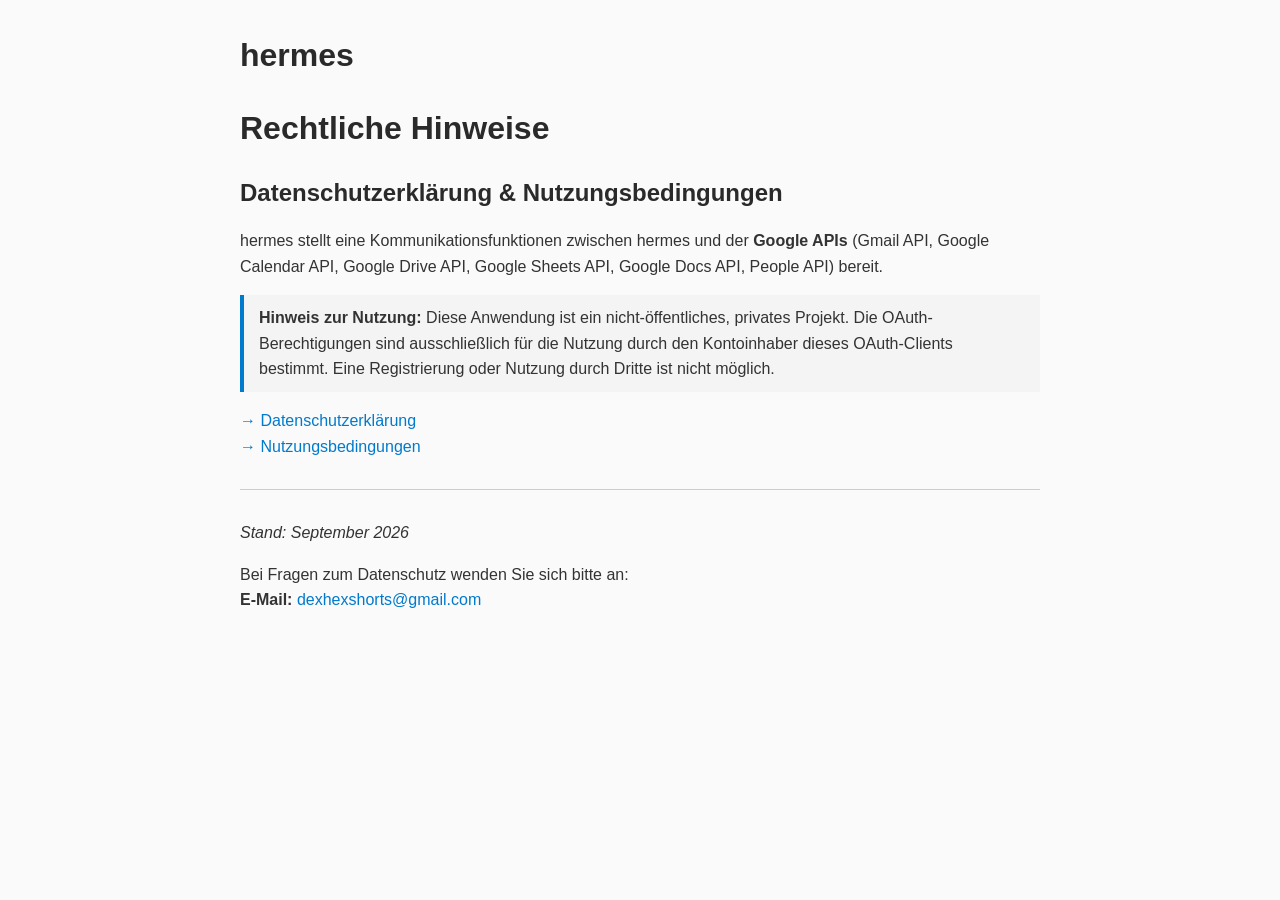
<file: index.html>
<!DOCTYPE html>
<html lang="de">
  <head>
  <link rel="stylesheet" href="style.css">
  <meta charset="utf-8">
  <title>hermes</title>
  <meta name="google-site-verification" content="MJ99f9gH_jkz6mnklmeCNzyMKgnWLn4HnrE7QIFhvWs" />
  <title>Datenschutz &amp; Nutzungsbedingungen — hermes</title>
  <style>
    body { font-family: Arial, sans-serif; max-width: 800px; margin: 30px auto; line-height: 1.6; padding: 0 20px; }
    h1, h2 { color: #2a2a2a; }
    a { color: #007acc; text-decoration: none; }
    a:hover { text-decoration: underline; }
    hr { border: 0; border-top: 1px solid #ccc; margin: 30px 0; }
    .note { background: #f4f4f4; border-left: 4px solid #007acc; padding: 10px 15px; }
  </style>
</head>
<body>
<h1>hermes</h1>
<h1>Rechtliche Hinweise</h1>

<h2>Datenschutzerklärung &amp; Nutzungsbedingungen</h2>
<p>
  hermes stellt eine Kommunikationsfunktionen zwischen hermes und der
  <strong>Google APIs</strong> (Gmail API, Google Calendar API, Google Drive API,
  Google Sheets API, Google Docs API, People API) bereit.
</p>

<div class="note">
  <strong>Hinweis zur Nutzung:</strong> Diese Anwendung ist ein nicht-öffentliches,
  privates Projekt. Die OAuth-Berechtigungen sind ausschließlich für die Nutzung
  durch den Kontoinhaber dieses OAuth-Clients bestimmt. Eine Registrierung oder
  Nutzung durch Dritte ist nicht möglich.
</div>

<p>
  <a href="privacy.html">→ Datenschutzerklärung</a><br>
  <a href="terms.html">→ Nutzungsbedingungen</a>
</p>

<hr>

<p><em>Stand: September 2026</em></p>
<p>
  Bei Fragen zum Datenschutz wenden Sie sich bitte an:<br>
  <strong>E-Mail:</strong> <a href="mailto:dexhexshorts@gmail.com">dexhexshorts@gmail.com</a>
</p>
</body>
</html>
</file>
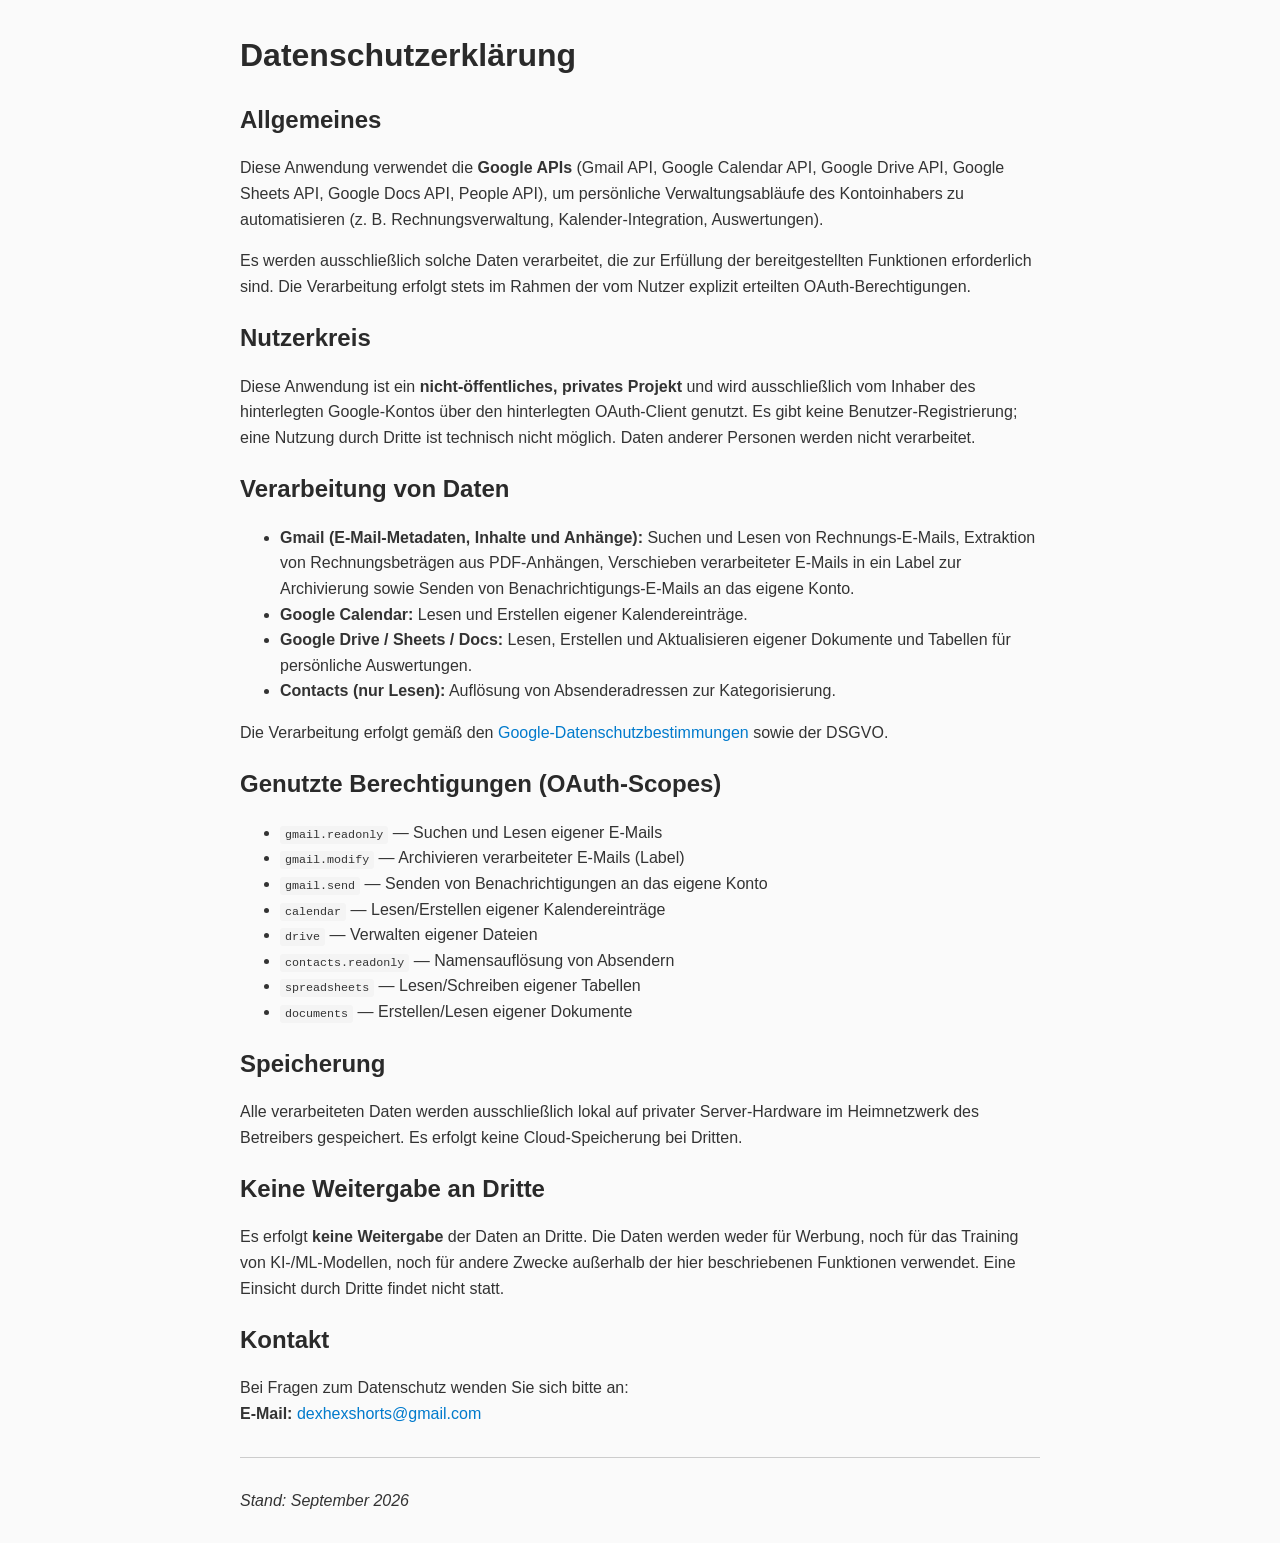
<file: privacy.html>
<!DOCTYPE html>
<html lang="de">
<head>
  <link rel="stylesheet" href="style.css">
  <meta charset="utf-8">
  <meta name="google-site-verification" content="MJ99f9gH_jkz6mnklmeCNzyMKgnWLn4HnrE7QIFhvWs" />
  <title>Datenschutzerklärung</title>
  <style>
    body { font-family: Arial, sans-serif; max-width: 800px; margin: 30px auto; line-height: 1.6; padding: 0 20px; }
    h1, h2, h3 { color: #2a2a2a; }
    a { color: #007acc; text-decoration: none; }
    a:hover { text-decoration: underline; }
    hr { border: 0; border-top: 1px solid #ccc; margin: 30px 0; }
    code { background: #f4f4f4; padding: 2px 5px; border-radius: 3px; font-size: 0.9em; }
  </style>
</head>
<body>

<h1>Datenschutzerklärung</h1>

<h2>Allgemeines</h2>
<p>
  Diese Anwendung verwendet die <strong>Google APIs</strong> (Gmail API, Google Calendar API,
  Google Drive API, Google Sheets API, Google Docs API, People API), um persönliche
  Verwaltungsabläufe des Kontoinhabers zu automatisieren (z.&nbsp;B. Rechnungsverwaltung,
  Kalender-Integration, Auswertungen).
</p>
<p>
  Es werden ausschließlich solche Daten verarbeitet, die zur Erfüllung der bereitgestellten
  Funktionen erforderlich sind. Die Verarbeitung erfolgt stets im Rahmen der vom Nutzer
  explizit erteilten OAuth-Berechtigungen.
</p>

<h2>Nutzerkreis</h2>
<p>
  Diese Anwendung ist ein <strong>nicht-öffentliches, privates Projekt</strong> und wird ausschließlich
  vom Inhaber des hinterlegten Google-Kontos über den hinterlegten OAuth-Client genutzt.
  Es gibt keine Benutzer-Registrierung; eine Nutzung durch Dritte ist technisch nicht möglich.
  Daten anderer Personen werden nicht verarbeitet.
</p>

<h2>Verarbeitung von Daten</h2>
<ul>
  <li><strong>Gmail (E-Mail-Metadaten, Inhalte und Anhänge):</strong> Suchen und Lesen von
      Rechnungs-E-Mails, Extraktion von Rechnungsbeträgen aus PDF-Anhängen, Verschieben
      verarbeiteter E-Mails in ein Label zur Archivierung sowie Senden von Benachrichtigungs-E-Mails
      an das eigene Konto.</li>
  <li><strong>Google Calendar:</strong> Lesen und Erstellen eigener Kalendereinträge.</li>
  <li><strong>Google Drive / Sheets / Docs:</strong> Lesen, Erstellen und Aktualisieren eigener
      Dokumente und Tabellen für persönliche Auswertungen.</li>
  <li><strong>Contacts (nur Lesen):</strong> Auflösung von Absenderadressen zur Kategorisierung.</li>
</ul>
<p>
  Die Verarbeitung erfolgt gemäß den
  <a href="https://policies.google.com/privacy" target="_blank">Google-Datenschutzbestimmungen</a>
  sowie der DSGVO.
</p>

<h2>Genutzte Berechtigungen (OAuth-Scopes)</h2>
<ul>
  <li><code>gmail.readonly</code> — Suchen und Lesen eigener E-Mails</li>
  <li><code>gmail.modify</code> — Archivieren verarbeiteter E-Mails (Label)</li>
  <li><code>gmail.send</code> — Senden von Benachrichtigungen an das eigene Konto</li>
  <li><code>calendar</code> — Lesen/Erstellen eigener Kalendereinträge</li>
  <li><code>drive</code> — Verwalten eigener Dateien</li>
  <li><code>contacts.readonly</code> — Namensauflösung von Absendern</li>
  <li><code>spreadsheets</code> — Lesen/Schreiben eigener Tabellen</li>
  <li><code>documents</code> — Erstellen/Lesen eigener Dokumente</li>
</ul>

<h2>Speicherung</h2>
<p>
  Alle verarbeiteten Daten werden ausschließlich lokal auf privater Server-Hardware im
  Heimnetzwerk des Betreibers gespeichert. Es erfolgt keine Cloud-Speicherung bei Dritten.
</p>

<h2>Keine Weitergabe an Dritte</h2>
<p>
  Es erfolgt <strong>keine Weitergabe</strong> der Daten an Dritte. Die Daten werden weder für
  Werbung, noch für das Training von KI-/ML-Modellen, noch für andere Zwecke außerhalb der
  hier beschriebenen Funktionen verwendet. Eine Einsicht durch Dritte findet nicht statt.
</p>

<h2>Kontakt</h2>
<p>
  Bei Fragen zum Datenschutz wenden Sie sich bitte an:<br>
  <strong>E-Mail:</strong> <a href="mailto:dexhexshorts@gmail.com">dexhexshorts@gmail.com</a>
</p>

<hr>

<p><em>Stand: September 2026</em></p>

</body>
</html>
</file>
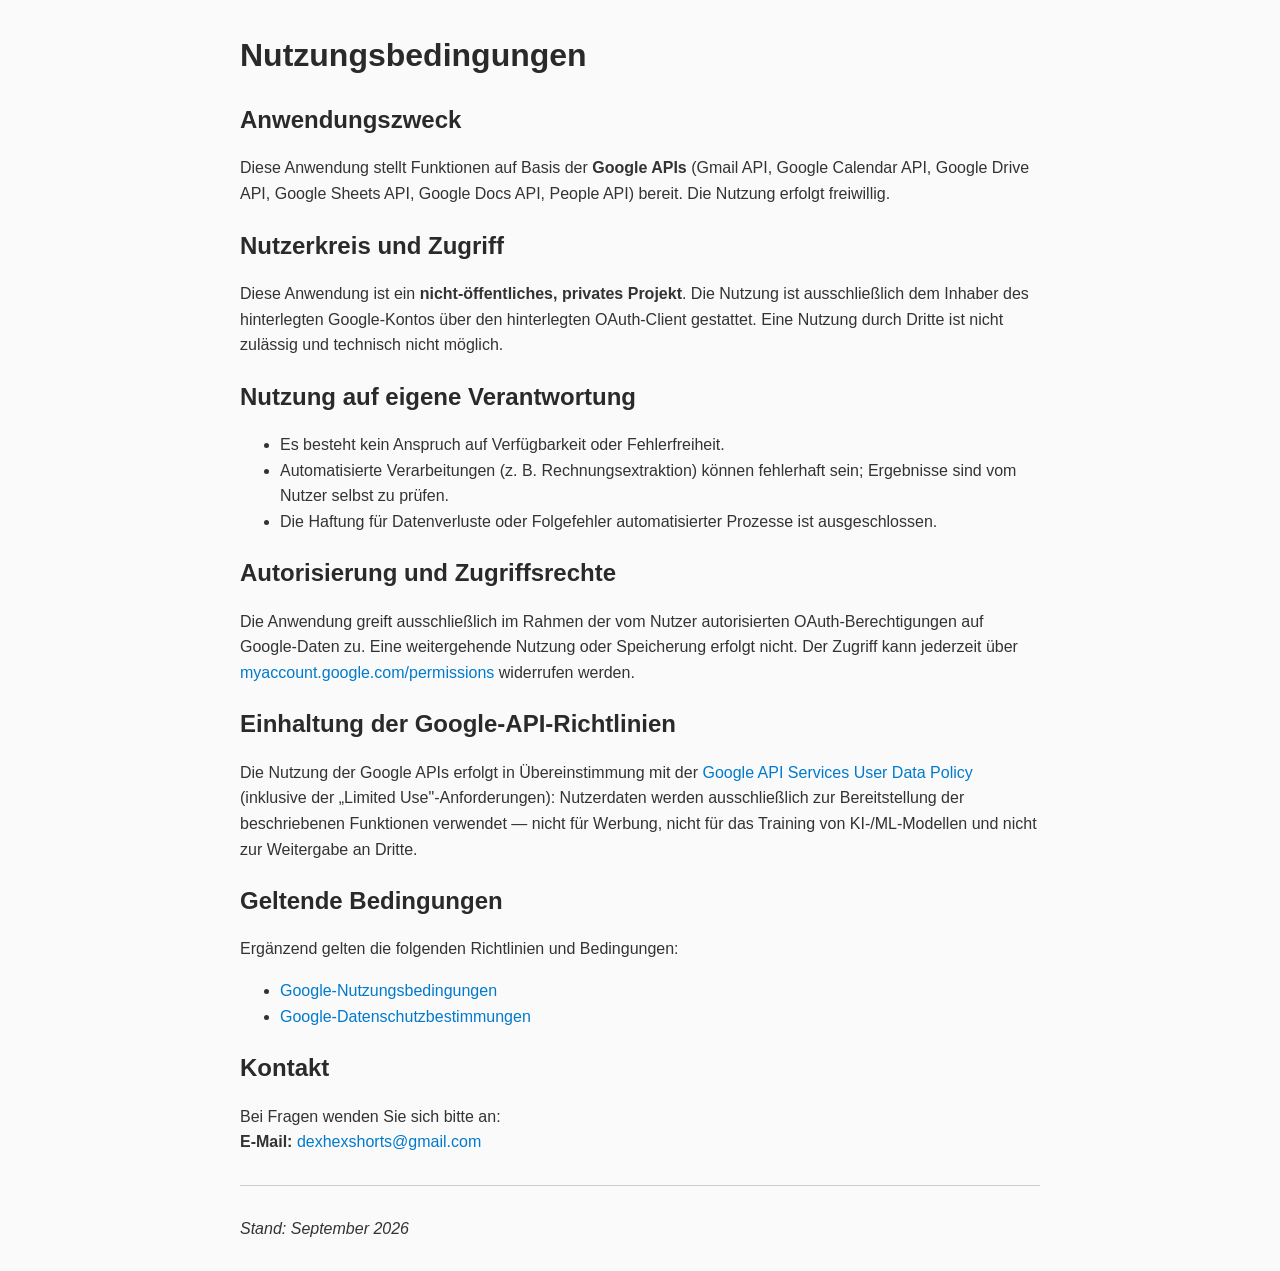
<file: terms.html>
<!DOCTYPE html>
<html lang="de">
<head>
  <link rel="stylesheet" href="style.css">
  <meta charset="utf-8">
  <meta name="google-site-verification" content="MJ99f9gH_jkz6mnklmeCNzyMKgnWLn4HnrE7QIFhvWs" />
  <title>Nutzungsbedingungen</title>
  <style>
    body { font-family: Arial, sans-serif; max-width: 800px; margin: 30px auto; line-height: 1.6; padding: 0 20px; }
    h1, h2, h3 { color: #2a2a2a; }
    a { color: #007acc; text-decoration: none; }
    a:hover { text-decoration: underline; }
    hr { border: 0; border-top: 1px solid #ccc; margin: 30px 0; }
  </style>
</head>
<body>

<h1>Nutzungsbedingungen</h1>

<h2>Anwendungszweck</h2>
<p>
  Diese Anwendung stellt Funktionen auf Basis der <strong>Google APIs</strong>
  (Gmail API, Google Calendar API, Google Drive API, Google Sheets API,
  Google Docs API, People API) bereit. Die Nutzung erfolgt freiwillig.
</p>

<h2>Nutzerkreis und Zugriff</h2>
<p>
  Diese Anwendung ist ein <strong>nicht-öffentliches, privates Projekt</strong>.
  Die Nutzung ist ausschließlich dem Inhaber des hinterlegten Google-Kontos über den
  hinterlegten OAuth-Client gestattet. Eine Nutzung durch Dritte ist nicht zulässig
  und technisch nicht möglich.
</p>

<h2>Nutzung auf eigene Verantwortung</h2>
<ul>
  <li>Es besteht kein Anspruch auf Verfügbarkeit oder Fehlerfreiheit.</li>
  <li>Automatisierte Verarbeitungen (z.&nbsp;B. Rechnungsextraktion) können fehlerhaft sein;
      Ergebnisse sind vom Nutzer selbst zu prüfen.</li>
  <li>Die Haftung für Datenverluste oder Folgefehler automatisierter Prozesse ist ausgeschlossen.</li>
</ul>

<h2>Autorisierung und Zugriffsrechte</h2>
<p>
  Die Anwendung greift ausschließlich im Rahmen der vom Nutzer autorisierten
  OAuth-Berechtigungen auf Google-Daten zu. Eine weitergehende Nutzung oder Speicherung
  erfolgt nicht. Der Zugriff kann jederzeit über
  <a href="https://myaccount.google.com/permissions" target="_blank">myaccount.google.com/permissions</a>
  widerrufen werden.
</p>

<h2>Einhaltung der Google-API-Richtlinien</h2>
<p>
  Die Nutzung der Google APIs erfolgt in Übereinstimmung mit der
  <a href="https://developers.google.com/terms/api-services-user-data-policy" target="_blank">
    Google API Services User Data Policy
  </a>
  (inklusive der „Limited Use"-Anforderungen): Nutzerdaten werden ausschließlich zur
  Bereitstellung der beschriebenen Funktionen verwendet — nicht für Werbung, nicht für
  das Training von KI-/ML-Modellen und nicht zur Weitergabe an Dritte.
</p>

<h2>Geltende Bedingungen</h2>
<p>Ergänzend gelten die folgenden Richtlinien und Bedingungen:</p>
<ul>
  <li><a href="https://policies.google.com/terms" target="_blank">Google-Nutzungsbedingungen</a></li>
  <li><a href="https://policies.google.com/privacy" target="_blank">Google-Datenschutzbestimmungen</a></li>
</ul>

<h2>Kontakt</h2>
<p>
  Bei Fragen wenden Sie sich bitte an:<br>
  <strong>E-Mail:</strong> <a href="mailto:dexhexshorts@gmail.com">dexhexshorts@gmail.com</a>
</p>

<hr>

<p><em>Stand: September 2026</em></p>

</body>
</html>
</file>
<file: style.css>
body {
  font-family: -apple-system, BlinkMacSystemFont, "Segoe UI", Roboto, Helvetica, Arial, sans-serif;
  max-width: 800px;
  margin: 40px auto;
  padding: 0 20px;
  line-height: 1.6;
  color: #333;
  background: #fafafa;
}

h1, h2, h3 {
  color: #222;
  margin-bottom: 0.4em;
}

a {
  color: #0066cc;
  text-decoration: none;
}

a:hover {
  text-decoration: underline;
}

footer {
  margin-top: 40px;
  font-size: 0.9em;
  color: #666;
  border-top: 1px solid #ddd;
  padding-top: 20px;
}
</file>
